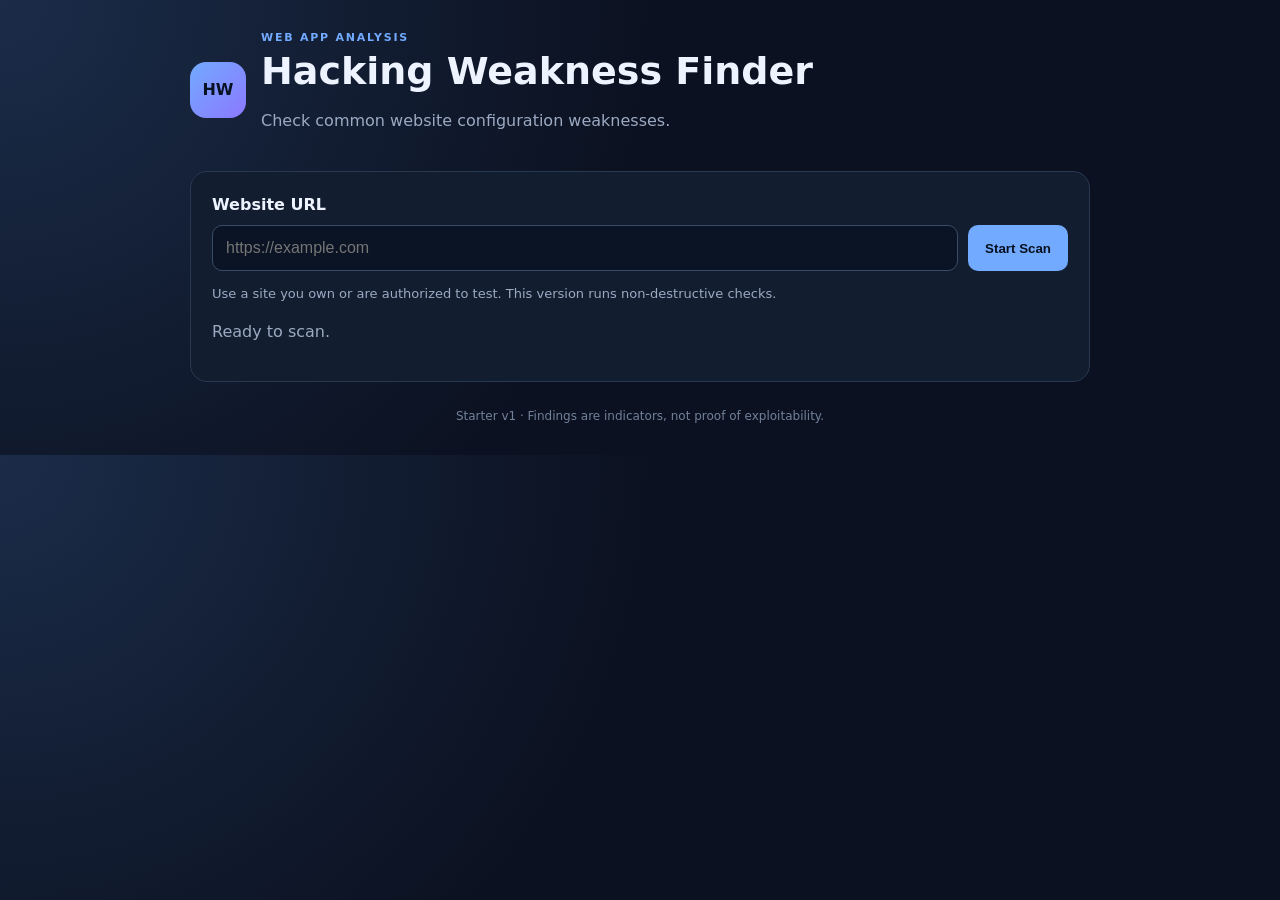
<file: index.html>
<!doctype html>
<html lang="en"><head><meta charset="utf-8"><meta name="viewport" content="width=device-width,initial-scale=1"><title>Hacking Weakness Finder</title><link rel="stylesheet" href="style.css"></head>
<body><main class="shell">
<header><div class="logo">HW</div><div><p class="eyebrow">WEB APP ANALYSIS</p><h1>Hacking Weakness Finder</h1><p class="muted">Check common website configuration weaknesses.</p></div></header>
<section class="panel"><form id="scan-form"><label for="target">Website URL</label><div class="urlrow"><input id="target" type="url" placeholder="https://example.com" required><button id="scan-button">Start Scan</button></div><p class="muted small">Use a site you own or are authorized to test. This version runs non-destructive checks.</p></form><p id="status" aria-live="polite">Ready to scan.</p></section>
<section id="summary" class="stats hidden"><div>Findings<strong id="all">0</strong></div><div>High<strong id="high">0</strong></div><div>Medium<strong id="medium">0</strong></div><div>Low / Info<strong id="low">0</strong></div></section>
<section id="results" class="panel hidden"><div class="resulthead"><h2>Scan results</h2><button id="export" class="secondary" type="button">Export JSON</button></div><p id="meta" class="muted small"></p><div id="list"></div></section>
<footer>Starter v1 · Findings are indicators, not proof of exploitability.</footer></main><script src="app.js"></script></body></html>
</file>
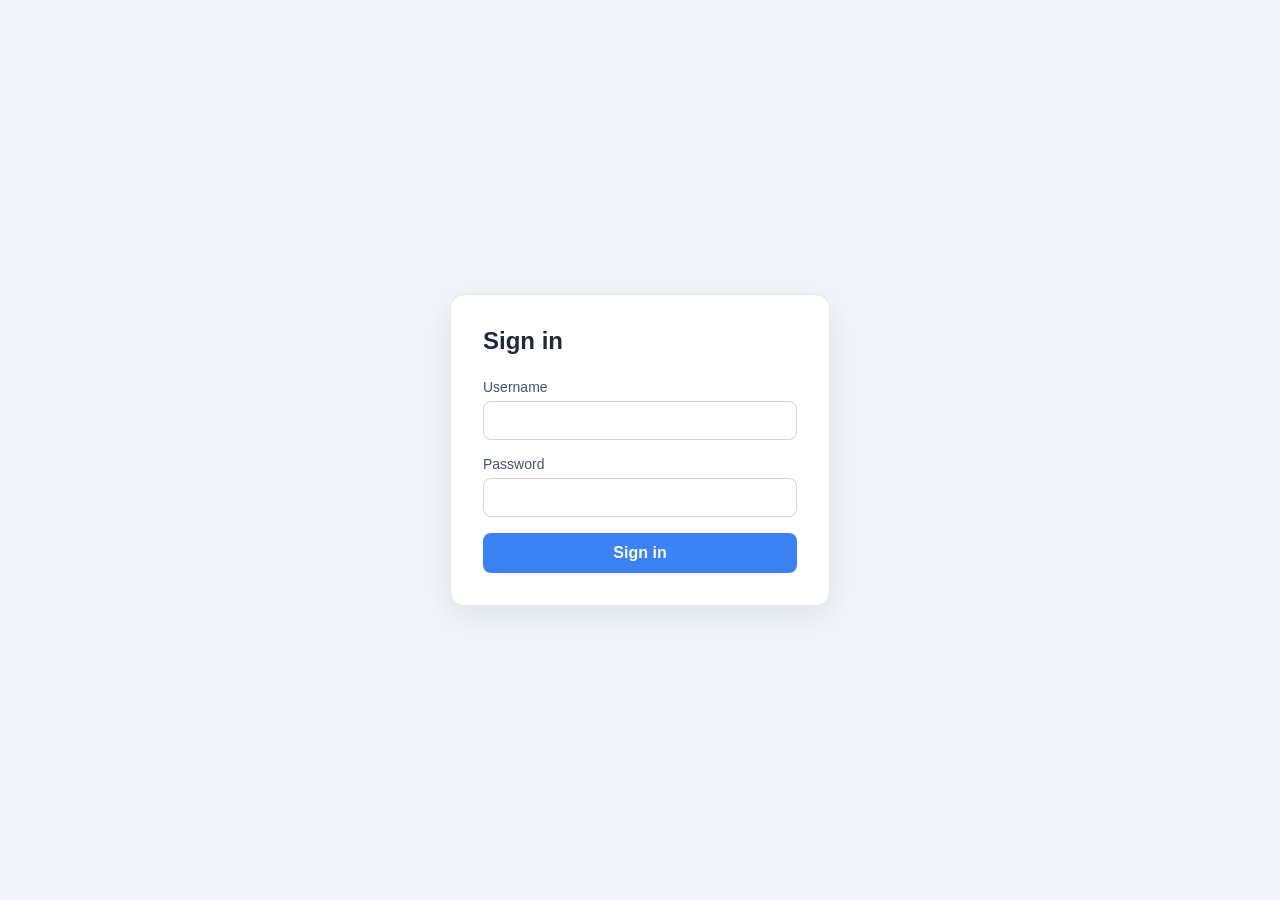
<file: login.html>
<!DOCTYPE html>
<html lang="en">
<head>
<meta charset="utf-8">
<meta name="viewport" content="width=device-width, initial-scale=1">
<title>Sign in</title>
<style>
  * { box-sizing: border-box; }
  body {
    font-family: -apple-system, BlinkMacSystemFont, "Segoe UI", Roboto, sans-serif;
    background: #f1f5f9; color: #1e293b;
    display: flex; justify-content: center; align-items: center;
    min-height: 100vh; margin: 0; padding: 24px;
  }
  .card {
    background: #fff; padding: 32px; border-radius: 14px;
    width: 100%; max-width: 380px;
    box-shadow: 0 10px 30px rgba(15,23,42,.08);
    border: 1px solid #e2e8f0;
  }
  h1 { font-size: 1.5rem; margin: 0 0 24px; font-weight: 700; }
  label { display: block; font-size: .875rem; margin-bottom: 16px; color: #475569; font-weight: 500; }
  input {
    display: block; width: 100%; margin-top: 6px; padding: 10px 12px;
    border: 1px solid #cbd5e1; border-radius: 8px; font-size: .95rem;
    background: #fff; color: #0f172a;
  }
  input:focus { outline: none; border-color: #3b82f6; box-shadow: 0 0 0 3px rgba(59,130,246,.15); }
  button {
    width: 100%; padding: 11px; border: 0; border-radius: 8px;
    background: #3b82f6; color: #fff; font-size: 1rem; font-weight: 600;
    cursor: pointer;
  }
  button:hover { background: #2563eb; }
  #msg { margin-top: 16px; font-size: .9rem; padding: 10px 12px; border-radius: 8px; display: none; }
  #msg.ok   { display: block; background: #dcfce7; color: #166534; }
  #msg.fail { display: block; background: #fee2e2; color: #991b1b; }
</style>
</head>
<body>
<div class="card">
  <h1>Sign in</h1>
  <label>Username
    <input id="username" autocomplete="username" spellcheck="false">
  </label>
  <label>Password
    <input id="password" type="password" autocomplete="current-password">
  </label>
  <button id="loginBtn">Sign in</button>
  <div id="msg"></div>
</div>

<script>
(function () {
  'use strict';

  var users = [
    { id: 1, username: 'admin', password: 'admin123' },
    { id: 2, username: 'alice', password: 'alicepw'  },
    { id: 3, username: 'bob',   password: 'bobpw'    }
  ];

  /* --- tiny SQL engine (only handles WHERE ... with =, !=, AND, OR) --- */

  function splitTop(str, kw) {
    var parts = [], up = str.toUpperCase(), k = kw.toUpperCase();
    var cur = '', q = false, i = 0;
    while (i < str.length) {
      var ch = str[i];
      if (ch === "'") { q = !q; cur += ch; i++; continue; }
      if (!q && up.substr(i, k.length) === k) {
        var b = i === 0 ? ' ' : str[i - 1];
        var a = (i + k.length >= str.length) ? ' ' : str[i + k.length];
        if (/\s/.test(b) && /\s/.test(a)) { parts.push(cur); cur = ''; i += k.length; continue; }
      }
      cur += ch; i++;
    }
    parts.push(cur);
    return parts;
  }

  function operand(s, row) {
    s = s.trim();
    if (s.length >= 2 && s[0] === "'" && s[s.length - 1] === "'") return s.slice(1, -1);
    if (/^-?\d+(\.\d+)?$/.test(s)) return Number(s);
    var k = s.toLowerCase();
    return row.hasOwnProperty(k) ? row[k] : undefined;
  }

  function cmp(expr, row) {
    expr = expr.trim();
    if (!expr) return false;
    var m = expr.match(/^(.+?)\s*(<>|!=|=)\s*(.+)$/);
    if (!m) return false;
    var l = operand(m[1], row), r = operand(m[3], row);
    return m[2] === '=' ? l === r : l !== r;
  }

  function test(expr, row) {
    var ors = splitTop(expr, 'OR');
    for (var i = 0; i < ors.length; i++) {
      var ands = splitTop(ors[i], 'AND');
      var ok = true;
      for (var j = 0; j < ands.length; j++) {
        if (!cmp(ands[j], row)) { ok = false; break; }
      }
      if (ok) return true;
    }
    return false;
  }

  function runSQL(sql) {
    var idx = sql.toUpperCase().indexOf(' WHERE ');
    if (idx === -1) return [];
    var w = sql.slice(idx + 7);
    var c = w.indexOf('--');
    if (c !== -1) w = w.slice(0, c);
    w = w.trim();
    if (!w) return [];
    var out = [];
    for (var i = 0; i < users.length; i++) {
      if (test(w, users[i])) out.push(users[i]);
    }
    return out;
  }

  /* --- vulnerable auth (string concat, no sanitization) --- */

  function login(u, p) {
    var sql = "SELECT * FROM users WHERE username = '" + u + "' AND password = '" + p + "'";
    return runSQL(sql);
  }

  function submit() {
    var u = document.getElementById('username').value;
    var p = document.getElementById('password').value;
    var rows = login(u, p);
    var msg = document.getElementById('msg');

    if (rows.length === 0) {
      msg.className = 'fail';
      msg.textContent = 'Invalid username or password.';
      return;
    }

    msg.className = 'ok';
    msg.textContent = 'Welcome, ' + rows[0].username + '! Redirecting...';

    // login successful -> go to the app
    try { sessionStorage.setItem('user', rows[0].username); } catch (e) {}

    setTimeout(function () {
      window.location.href = 'app.html';   // <-- የአፕህ ፋይል ስም
    }, 700);
  }

  document.getElementById('loginBtn').addEventListener('click', submit);
  document.getElementById('password').addEventListener('keydown', function (e) {
    if (e.key === 'Enter') submit();
  });
})();
</script>
</body>
</html>
</file>
<file: style.css>
:root{color-scheme:dark;--bg:#0b1120;--panel:#131d30;--line:#293851;--text:#eef4ff;--muted:#9baac2;--blue:#72aaff}*{box-sizing:border-box}body{margin:0;background:radial-gradient(circle at top left,#1b2c49,#0b1120 48%);color:var(--text);font:16px/1.5 system-ui,sans-serif}.shell{width:min(900px,calc(100% - 28px));margin:30px auto}header{display:flex;gap:15px;align-items:center;margin-bottom:22px}.logo{width:56px;height:56px;display:grid;place-items:center;border-radius:16px;background:linear-gradient(135deg,#72aaff,#8c78ff);color:#091222;font-weight:900}.eyebrow{color:var(--blue);font-size:11px;letter-spacing:.16em;font-weight:800;margin:0}h1{font-size:clamp(25px,5vw,38px);line-height:1.15;margin:3px 0}.muted{color:var(--muted)}.small{font-size:13px}.panel{background:var(--panel);border:1px solid var(--line);border-radius:17px;padding:21px;margin:15px 0}label{display:block;font-weight:700;margin-bottom:8px}.urlrow{display:flex;gap:10px}input{flex:1;min-width:0;background:#0b1424;border:1px solid #394b67;border-radius:10px;padding:13px;color:white;font-size:16px}button{border:0;border-radius:10px;padding:0 17px;min-height:46px;background:var(--blue);color:#07101f;font-weight:800;cursor:pointer}button:disabled{opacity:.6}.secondary{background:#26364f;color:white;border:1px solid #3b4e6a}#status{color:var(--muted);overflow-wrap:anywhere}.stats{display:grid;grid-template-columns:repeat(4,1fr);gap:10px}.stats div{padding:15px;border:1px solid var(--line);border-radius:12px;background:var(--panel);color:var(--muted);font-size:12px}.stats strong{display:block;color:white;font-size:27px}.resulthead{display:flex;justify-content:space-between;align-items:center;gap:12px}h2{margin:0}.finding{padding:15px;margin-top:12px;background:#0d1728;border:1px solid var(--line);border-radius:12px}.findingtop{display:flex;justify-content:space-between;gap:10px}.finding h3{font-size:16px;margin:0}.finding p{font-size:14px;color:#c4d0e3;overflow-wrap:anywhere}.badge{font-size:11px;font-weight:900;border-radius:99px;padding:3px 8px;background:#293851;white-space:nowrap}.high{color:#ffb6bf;background:#512a35}.medium{color:#ffe09a;background:#4b3b1e}.low{color:#a2f0d4;background:#1d3e38}.hidden{display:none}footer{text-align:center;color:#72819a;font-size:12px;margin:25px 0}@media(max-width:560px){.urlrow,.resulthead{flex-direction:column;align-items:stretch}button{width:100%}.stats{grid-template-columns:repeat(2,1fr)}.panel{padding:16px}}
</file>
